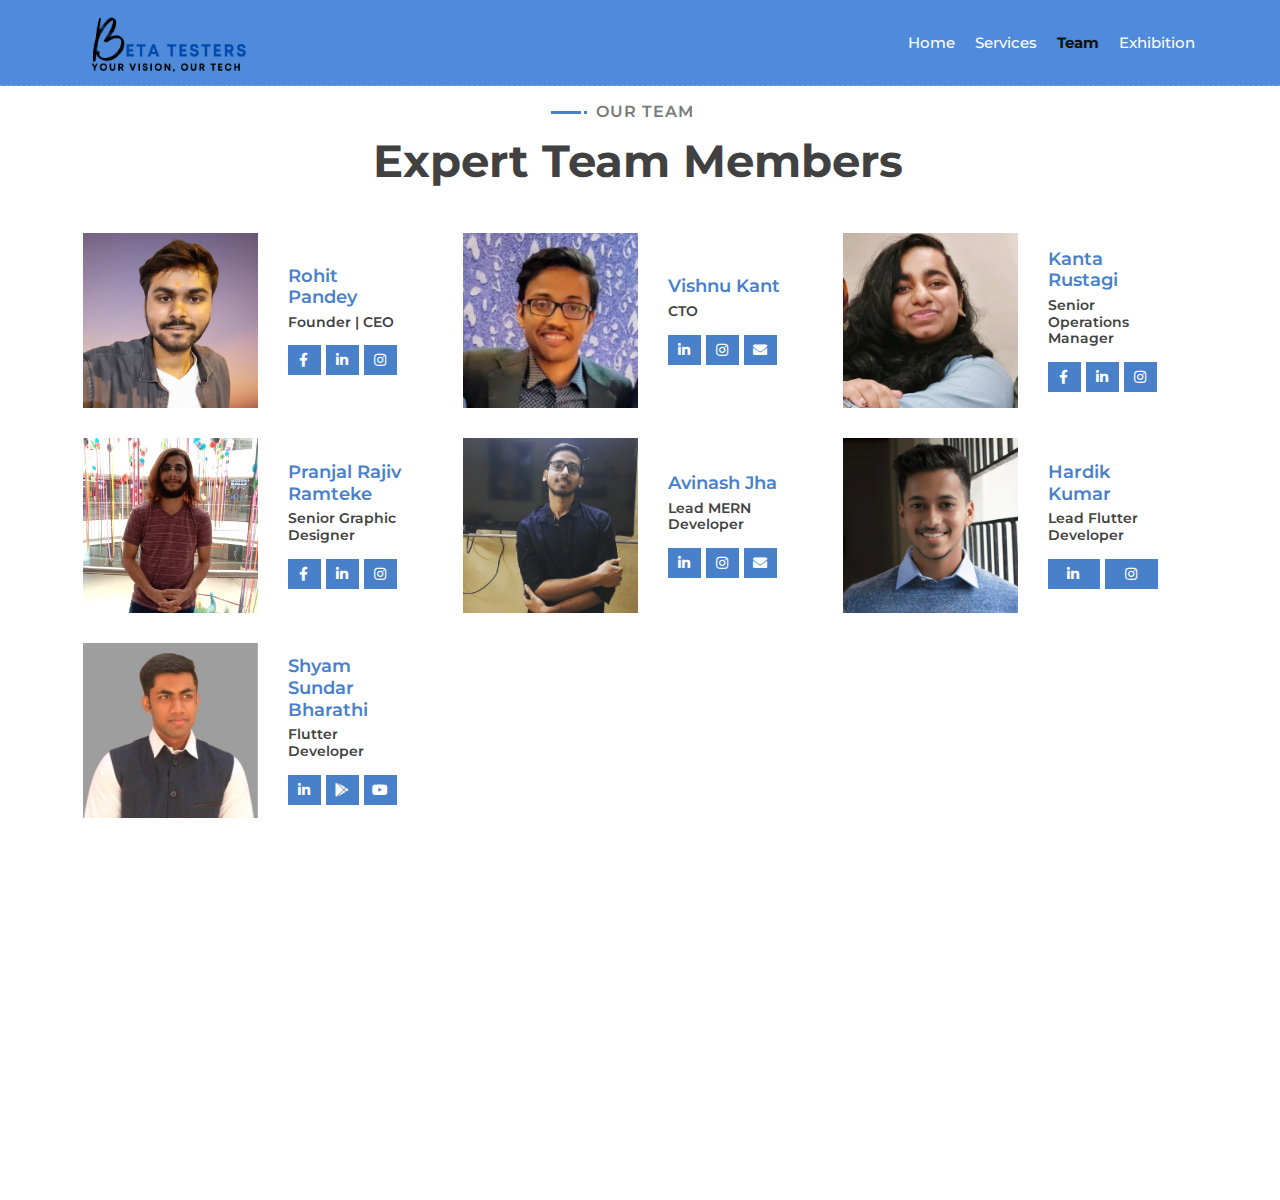
<file: team.html>
<!DOCTYPE html>
<html lang="en">

<head>
    <meta charset="utf-8">
    <title>Beta Testers | Team</title>
    <meta content="width=device-width, initial-scale=1.0" name="viewport">
    <meta content="Beta Testers" name="keywords">
    <meta content="Beta Testers" name="description">

    <!-- Favicon -->
    <link href="img/favicon.ico" rel="icon">

    <!-- Google Font -->
    <link href="https://fonts.googleapis.com/css2?family=Montserrat:wght@300;400;500;600;700&display=swap" rel="stylesheet">

    <!-- CSS Libraries -->
    <link href="https://stackpath.bootstrapcdn.com/bootstrap/4.4.1/css/bootstrap.min.css" rel="stylesheet">
    <link href="https://cdnjs.cloudflare.com/ajax/libs/font-awesome/5.10.0/css/all.min.css" rel="stylesheet">
    <link href="lib/animate/animate.min.css" rel="stylesheet">
    <link href="lib/owlcarousel/assets/owl.carousel.min.css" rel="stylesheet">
    <link href="lib/lightbox/css/lightbox.min.css" rel="stylesheet">

    <!-- Template Stylesheet -->
    <link href="css/style.css" rel="stylesheet">
    <link rel="stylesheet" href="css/team.css">
</head>

<body data-spy="scroll" data-target=".navbar" data-offset="51">
    <!-- Nav Bar Start -->

    <section>
        <div class="navbar navbar-expand-lg bg-light navbar-light">
            <div class="container-fluid">
                <a href="index.html" class="navbar-brand"><img class="myicon" src="./img/myicon.png" alt="Beta Testers"></a>
                <button type="button" class="navbar-toggler" data-toggle="collapse" data-target="#navbarCollapse">
                    <span class="navbar-toggler-icon "></span>
                </button>

                <div class="collapse navbar-collapse justify-content-between" id="navbarCollapse">
                    <div class="navbar-nav ml-auto">
                        <a href="index.html" class="nav-item nav-link">Home</a>
                        <li><a href="#" class="nav-item nav-link">Services</a>
                            <ul class="submenu">
                                <li><a href="#">Web Development</a></li>
                                <li><a href="#">App Development</a></li>
                                <li><a href="#">Digital Marketing</a></li>
                                <li><a href="#">Content Writing</a></li>
                                <li><a href="#">Graphic Designing</a></li>
                                <li><a href="#">Video Editing</a></li>
                                <li><a href="#">Event Management</a></li>
                                <li><a href="#">Podcast</a></li>
                            </ul>
                        </li>
                        <a href="team.html" class="nav-item nav-link active"><b>Team</b></a>
                        <a href="gallery.html" class="nav-item nav-link ">Exhibition</a>
                        <!-- <a href="register.html" class="nav-item nav-link" style="color:black;">Register</a> -->
                    </div>
                </div>
            </div>
        </div>
    </section>

    <!-- Team Start -->
    <div class="team" id="team">
        <div class="container">
            <div class="section-header text-center wow zoomIn" data-wow-delay="0.1s">
                <p>Our Team</p>
                <h2>Expert Team Members</h2>
            </div>
            <div class="row">
                <div class="col-lg-4 wow fadeInUp" data-wow-delay="0.0s">
                    <div class="team-item">
                        <div class="team-img">
                            <img src="img/profile/1.jpg" alt="Image">
                        </div>
                        <div class="team-text">
                            <h2>Rohit Pandey</h2>
                            <h4>Founder | CEO</h4>
                            <div class="team-social">
                                <a class="btn1" href="https://www.facebook.com/profile.php?id=100046174220587"><i class="fab fa-facebook-f"></i></a>
                                <a class="btn1" href="https://www.linkedin.com/in/rohit-pandey-1395121a4/"><i class="fab fa-linkedin-in"></i></a>
                                <a class="btn1" href="https://www.instagram.com/capt.sparrow01/"><i class="fab fa-instagram"></i></a>
                            </div>
                        </div>
                    </div>
                </div>
                <div class="col-lg-4 wow fadeInUp" data-wow-delay="0.0s">
                    <div class="team-item">
                        <div class="team-img">
                            <img src="img/profile/p01.jpeg" alt="Image">
                        </div>
                        <div class="team-text">
                            <h2>Vishnu Kant</h2>
                            <h4>CTO</h4>
                            <div class="team-social">
                                <a class="btn1" href="https://www.linkedin.com/in/kant-vishnu"><i class="fab fa-linkedin-in"></i></a>
                                <a class="btn1" href="https://www.instagram.com/vishnu.camarilla/"><i class="fab fa-instagram"></i></a>
                                <a class="btn1" href="mailto: viiiiishnu5249@gmail.com"><i class="fas fa-envelope"></i></a>
                            </div>
                        </div>
                    </div>
                </div>
                <div class="col-lg-4 wow fadeInUp" data-wow-delay="0.0s">
                    <div class="team-item">
                        <div class="team-img">
                            <img src="img/profile/p10.jpg" alt="Image">
                        </div>
                        <div class="team-text">
                            <h2>Kanta Rustagi</h2>
                            <h4>Senior Operations Manager</h4>
                            <div class="team-social">
                                <a class="btn1" href="https://www.facebook.com/kanta.rustagi"><i class="fab fa-facebook-f"></i></a>
                                <a class="btn1" href="https://www.linkedin.com/in/kanta-rustagi-24a6971b9/"><i class="fab fa-linkedin-in"></i></a>
                                <a class="btn1" href="https://www.instagram.com/kantarustagi/"><i class="fab fa-instagram"></i></a>
                            </div>
                        </div>
                    </div>
                </div>
                <!-- <div class="col-lg-4 wow fadeInUp" data-wow-delay="0.0s">
                    <div class="team-item">
                        <div class="team-img">
                            <img src="img/profile/p6.jpg" alt="Image">
                        </div>
                        <div class="team-text">
                            <h2>Tribhuvan Kumar Singh</h2>
                            <h4>Senior Advisor and Operations Manager</h4>
                            <div class="team-social">
                                <a class="btn1" href="https://www.facebook.com/bipul.singh.505960"><i class="fab fa-facebook-f"></i></a>
                                <a class="btn1" href="https://www.linkedin.com/in/bipul-singh-59888320b"><i class="fab fa-linkedin-in"></i></a>
                                <a class="btn1" href="mailto: bipulsingh8718@gmail.com"><i class="fas fa-envelope"></i></a>

                            </div>
                        </div>
                    </div>
                </div> -->
                <div class="col-lg-4 wow fadeInUp" data-wow-delay="0.0s">
                    <div class="team-item">
                        <div class="team-img">
                            <img src="img/profile/p11.jpg" alt="Image">
                        </div>
                        <div class="team-text">
                            <h2>Pranjal Rajiv Ramteke</h2>
                            <h4>Senior Graphic Designer</h4>
                            <div class="team-social">
                                <a class="btn1" href="https://www.facebook.com/prrt.ramteke"><i class="fab fa-facebook-f"></i></a>
                                <a class="btn1" href="https://www.linkedin.com/in/pranjal-rajiv-ramteke-b104a3197"><i class="fab fa-linkedin-in"></i></a>
                                <a class="btn1" href="https://www.instagram.com/nine_tails_of_uzumaki?r=nametag"><i class="fab fa-instagram"></i></a>

                            </div>
                        </div>
                    </div>
                </div>
                <!-- <div class="col-lg-4 wow fadeInUp" data-wow-delay="0.0s">
                    <div class="team-item">
                        <div class="team-img">
                            <img src="img/profile/p4.jpg" alt="Image">
                        </div>
                        <div class="team-text">
                            <h2>Shivani Golhani</h2>
                            <h4>Technical Content Writer</h4>
                            <div class="team-social">
                                <a class="btn1" href="https://www.facebook.com/shivani.golhani.338"><i class="fab fa-facebook-f"></i></a>
                                <a class="btn1" href="https://www.linkedin.com/in/shivani-golhani-8ab2261aa"><i class="fab fa-linkedin-in"></i></a>
                                <a class="btn1" href="https://www.instagram.com/golhanishivani/"><i class="fab fa-instagram"></i></a>
                            </div>
                        </div>
                    </div>
                </div> -->


                <div class="col-lg-4 wow fadeInUp" data-wow-delay="0.0s">
                    <div class="team-item">
                        <div class="team-img">
                            <img src="img/profile/p5.jpg" alt="Image">
                        </div>
                        <div class="team-text">
                            <h2>Avinash Jha</h2>
                            <h4>Lead MERN Developer</h4>
                            <div class="team-social">
                                <a class="btn1" href="https://www.linkedin.com/in/avinash-jha-ba47531b3/"><i class="fab fa-linkedin-in"></i></a>
                                <a class="btn1" href="https://www.instagram.com/_avinash1320/"><i class="fab fa-instagram"></i></a>
                                <a class="btn1" href="mailto: jhaavinash0118@gmail.com"><i class="fas fa-envelope"></i></a>

                            </div>
                        </div>
                    </div>
                </div>
                <div class="col-lg-4 wow fadeInUp" data-wow-delay="0.0s">
                    <div class="team-item">
                        <div class="team-img">
                            <img src="img/profile/p12.jpg" alt="Image">
                        </div>
                        <div class="team-text">
                            <h2>Hardik Kumar</h2>
                            <h4>Lead Flutter Developer</h4>
                            <div class="team-social">
                                <a class="btn1" href="https://www.linkedin.com/in/littleironical"><i class="fab fa-linkedin-in"></i></a>
                                <a class="btn1" href="http://instagram.com/littleironical"><i class="fab fa-instagram"></i></a>
                            </div>
                        </div>
                    </div>
                </div>
                <div class="col-lg-4 wow fadeInUp" data-wow-delay="0.0s">
                    <div class="team-item">
                        <div class="team-img">
                            <img src="img/profile/p13.jpeg" alt="Image">
                        </div>
                        <div class="team-text">
                            <h2>Shyam Sundar Bharathi</h2>
                            <h4>Flutter Developer</h4>
                            <div class="team-social">
                                <a class="btn1" href="https://www.linkedin.com/in/shyam-sundar-bharathi/"><i class="fab fa-linkedin-in"></i></a>
                                <a class="btn1" href="https://play.google.com/store/apps/developer?id=Shyam+Sundar+Bharathi"><i class="fab fa-google-play"></i></a>
                                <a class="btn1" href="https://www.youtube.com/channel/UCPzsDFExFNHQ_weZiSC65tg"><i class="fab fa-youtube"></i></a>
                            </div>
                        </div>
                    </div>
                </div>
                <!-- <div class="col-lg-4 wow fadeInUp" data-wow-delay="0.0s">
                    <div class="team-item">
                        <div class="team-img">
                            <img src="img/profile/p14.jpg" alt="Image">
                        </div>
                        <div class="team-text">
                            <h2>Soumyadeep Ray</h2>
                            <h4>Event Manager</h4>
                            <div class="team-social">
                                <a class="btn1" href="https://www.facebook.com/anirudh.roy.315"><i class="fab fa-facebook-f"></i></a>
                                <a class="btn1" href="https://www.linkedin.com/in/soumyadeep-ray-b19386217"><i class="fab fa-linkedin-in"></i></a>
                                <a class="btn1" href="mailto: sonuray28031@gmail.com"><i class="fas fa-envelope"></i></a>

                            </div>
                        </div>
                    </div>
                </div> -->
                <!-- <div class="col-lg-4 wow fadeInUp" data-wow-delay="0.0s">
                    <div class="team-item">
                        <div class="team-img">
                            <img src="img/profile/p15.jpeg" alt="Image">
                        </div>
                        <div class="team-text">
                            <h2>Shivam Kumar</h2>
                            <h4>Event management</h4>
                            <div class="team-social">
                                <a class="btn1" href="https://www.facebook.com/profile.php?id=100041843514195"><i class="fab fa-facebook-f"></i></a>
                                <a class="btn1" href="https://www.linkedin.com/in/shivam-kumar-106283203"><i class="fab fa-linkedin-in"></i></a>
                                <a class="btn1" href="https://www.instagram.com/invites/contact/?i=1pz2r8gpq3yjr&utm_content=9vt9v8u"><i class="fab fa-instagram"></i></a>
                            </div>
                        </div>
                    </div>
                </div> -->
            </div>
        </div>
    </div>
    <!-- Team End -->


    <!-- Footer Start -->
    <div class="footer wow fadeIn" data-wow-delay="0.3s">
        <div class="container-fluid">
            <div class="container">
                <div class="footer-info">
                    <h2>Beta Testers</h2>
                    <h3>India</h3>
                    <div class="footer-menu">
                        <p>+91 7003154707</p>
                        <p><a href="mailto: contact@betatesters.tech" style="color: white;">contact@betatesters.tech</a></p>
                    </div>
                    <div class="footer-social">
                        <a href="https://www.facebook.com/Βeta-testers-106215631656859/"><i class="fab fa-facebook-f"></i></a>
                        <a href="https://www.youtube.com/channel/UCyopdatpBjJJxszp6H-HPlw"><i class="fab fa-youtube"></i></a>
                        <a href="https://instagram.com/b8a_testers?utm_medium=copy_link"><i class="fab fa-instagram"></i></a>
                        <a href="https://www.linkedin.com/company/beta-testers"><i class="fab fa-linkedin-in"></i></a>
                    </div>
                </div>
            </div>
            <div class="container copyright">
                <p>&copy; <a href="#">Beta Testers</a>, All Right Reserved</p>
            </div>
        </div>
    </div>
    <!-- Footer End -->


    <!-- Back to top button -->
    <a href="#" class="btn1 back-to-top"><i class="fa fa-chevron-up"></i></a>
    <!-- Pre Loader -->
    <div id="loader" class="show">
        <div class="loader"></div>
    </div>



    <!-- JavaScript Libraries -->
    <script src="https://code.jquery.com/jquery-3.4.1.min.js"></script>
    <script src="https://stackpath.bootstrapcdn.com/bootstrap/4.4.1/js/bootstrap.bundle.min.js"></script>
    <script src="lib/easing/easing.min.js"></script>
    <script src="lib/wow/wow.min.js"></script>
    <script src="lib/waypoints/waypoints.min.js"></script>
    <script src="lib/typed/typed.min.js"></script>
    <script src="lib/owlcarousel/owl.carousel.min.js"></script>
    <script src="lib/isotope/isotope.pkgd.min.js"></script>
    <script src="lib/lightbox/js/lightbox.min.js"></script>

    <!-- Contact Javascript File -->
    <script src="mail/jqBootstrapValidation.min.js"></script>
    <script src="mail/contact.js"></script>

    <!-- Template Javascript -->
    <script src="js/main.js"></script>
</body>

</html>
</file>
<file: css/style.css>
/*******************************/


/********* General CSS 
old: #EF233C
*********/


/*******************************/

body {
    color: #797979;
    background: #ffffff;
    font-family: 'Montserrat', sans-serif;
    width: 100%;
}

h1,
h2,
h3,
h4,
h5,
h6 {
    color: #414141;
}

a {
    color: #313131;
    transition: .3s;
}

a:hover,
a:active,
a:focus {
    color: #1740a5;
    outline: none;
    text-decoration: none;
}

.btn1:focus,
.form-control:focus {
    box-shadow: none;
}

.container-fluid {
    max-width: 1366px;
}

.btn1 {
    padding: 12px 25px;
    font-size: 14px;
    font-weight: 600;
    letter-spacing: 1px;
    color: #ffffff;
    background: #4880ca;
    border: 2px solid transparent;
    border-radius: 0;
    box-shadow: inset 0 0 0 50px #4880ca;
    transition: ease-out 0.3s;
    -webkit-transition: ease-out 0.3s;
    -moz-transition: ease-out 0.3s;
}

.btn1:hover {
    color: #4880ca;
    background: transparent;
    box-shadow: inset 0 0 0 0 #4880ca;
    border-color: #4880ca;
}

#loader {
    position: fixed;
    top: 0;
    right: 0;
    bottom: 0;
    left: 0;
    display: flex;
    align-items: center;
    justify-content: center;
    background: #ffffff;
    opacity: 0;
    visibility: hidden;
    -webkit-transition: opacity .3s ease-out, visibility 0s linear .3s;
    -o-transition: opacity .3s ease-out, visibility 0s linear .3s;
    transition: opacity .3s ease-out, visibility 0s linear .3s;
    z-index: 999;
}

#loader.show {
    -webkit-transition: opacity .6s ease-out, visibility 0s linear 0s;
    -o-transition: opacity .6s ease-out, visibility 0s linear 0s;
    transition: opacity .6s ease-out, visibility 0s linear 0s;
    visibility: visible;
    opacity: 1;
}

#loader .loader {
    position: relative;
    width: 45px;
    height: 45px;
    border: 5px solid #dddddd;
    border-top: 5px solid #4880ca;
    border-radius: 50%;
    -webkit-animation: spin 2s linear infinite;
    animation: spin 2s linear infinite;
}

@-webkit-keyframes spin {
    0% {
        -webkit-transform: rotate(0deg);
    }
    100% {
        -webkit-transform: rotate(360deg);
    }
}

@keyframes spin {
    0% {
        transform: rotate(0deg);
    }
    100% {
        transform: rotate(360deg);
    }
}

.back-to-top {
    position: fixed;
    display: none;
    width: 44px;
    height: 44px;
    padding: 8px 0;
    text-align: center;
    line-height: 1;
    font-size: 22px;
    right: 15px;
    bottom: 15px;
    z-index: 9;
}

.back-to-top i {
    color: #ffffff;
}

.back-to-top:hover i {
    color: #414141;
}


/**********************************/


/*********** Nav Bar CSS **********/


/**********************************/

.navbar {
    position: relative;
    transition: .5s;
    z-index: 999;
}

.navbar.nav-sticky {
    position: fixed;
    top: 0;
    width: 100%;
    box-shadow: 0 2px 5px rgba(0, 0, 0, .3);
}

.navbar .navbar-brand {
    margin: 10px;
    /* font-size: 45px; */
    /* line-height: 0px; */
    /* font-weight: 700; */
    /* letter-spacing: 2px; */
    transition: .5s;
}

.navbar .navbar-brand img {
    width: 100%;
    height: 110px;
    margin-bottom: -35px;
    margin-top: -40px;
    margin-left: -10px;
}

.navbar .dropdown-menu {
    margin-top: 0px;
    border: 0;
    border-radius: 0;
    background: #f8f9fa;
}


/*******************/

#slideshow {
    margin: 50px auto;
    position: relative;
    width: 240px;
    height: 240px;
    padding: 10px;
    box-shadow: 0 0 20px rgba(0, 0, 0, 0.4);
}

#slideshow>div {
    position: absolute;
    top: 10px;
    left: 10px;
    right: 10px;
    bottom: 10px;
}


/* ********************************************* */

@media (min-width: 992px) {
    .navbar {
        position: absolute;
        width: 100%;
        padding: 30px 60px;
        background: transparent !important;
        border-bottom: 1px dashed rgba(256, 256, 256, .2);
        z-index: 9;
    }
    .navbar.nav-sticky {
        padding: 10px 60px;
        background: #ffffff !important;
    }
    .navbar .navbar-brand {
        color: #ffffff;
    }
    .navbar.nav-sticky .navbar-brand {
        color: #4880ca;
    }
    .navbar-light .navbar-nav .nav-link,
    .navbar-light .navbar-nav .nav-link:focus {
        padding: 10px 10px 8px 10px;
        color: #ffffff;
        font-size: 15px;
        font-weight: 500;
    }
    .navbar-light.nav-sticky .navbar-nav .nav-link,
    .navbar-light.nav-sticky .navbar-nav .nav-link:focus {
        color: #414141;
    }
    .navbar-light .navbar-nav .nav-link:hover,
    .navbar-light .navbar-nav .nav-link.active {
        color: #111111;
    }
    .navbar-light.nav-sticky .navbar-nav .nav-link:hover,
    .navbar-light.nav-sticky .navbar-nav .nav-link.active {
        color: #4880ca;
    }
}

@media (max-width: 991.98px) {
    .navbar {
        padding: 15px;
        background: #ffffff !important;
    }
    .navbar .navbar-brand {
        color: #4880ca;
    }
    .navbar .navbar-nav {
        margin-top: 15px;
    }
    .navbar a.nav-link {
        padding: 5px;
    }
    .navbar .dropdown-menu {
        box-shadow: none;
    }
}


/*******************************/


/********** Hero CSS ***********/


/*******************************/

.hero {
    position: relative;
    width: 100%;
    margin-bottom: 45px;
    padding: 120px 0 0 0;
    overflow: hidden;
    background: linear-gradient(rgba(71, 115, 238, 0.95), rgba(54, 167, 243, 0.95)), url(../img/hero-bg.jpg);
    background-position: center;
    background-repeat: no-repeat;
    background-size: cover;
}

.hero .container-fluid {
    padding: 0;
}

.hero .hero-image {
    position: relative;
    text-align: right;
    padding-right: 75px;
}

.hero .hero-image img {
    max-width: 80%;
    max-height: 80%;
}

.hero .hero-content {
    position: relative;
    padding-left: 75px;
    display: flex;
    align-items: flex-start;
    justify-content: center;
    flex-direction: column;
}

.hero .hero-text p {
    color: #ffffff;
    font-size: 25px;
    font-weight: 600;
    margin-bottom: 15px;
}

.hero .hero-text h1 {
    color: #ffffff;
    font-size: 60px;
    font-weight: 700;
    letter-spacing: 3px;
    margin-bottom: 15px;
}

.hero .hero-text h2 {
    display: inline-block;
    margin: 0;
    height: 35px;
    color: #ffffff;
    font-size: 35px;
    font-weight: 600;
}

.hero .hero-text .typed-text {
    display: none;
}

.hero .hero-text .typed-cursor {
    font-size: 35px;
    font-weight: 300;
    color: #ffffff;
}

.hero .hero-btn1 .btn1 {
    margin-top: 35px;
    color: #4880ca;
    background: #ffffff;
    box-shadow: inset 0 0 0 50px #ffffff;
}

.hero .hero-btn1 .btn1:hover {
    color: #ffffff;
    background: transparent;
    box-shadow: inset 0 0 0 0 #ffffff;
    border-color: #ffffff;
}

.hero .hero-btn1 .btn1:first-child {
    margin-right: 10px;
}

@media (max-width: 991.98px) {
    .hero {
        padding-top: 60px;
    }
    .hero .hero-content {
        padding: 0 15px;
    }
    .hero .hero-text p {
        font-size: 20px;
    }
    .hero .hero-text h1 {
        font-size: 45px;
    }
    .hero .hero-text h2 {
        font-size: 25px;
        height: 25px;
    }
    .hero .hero-btn1 .btn1 {
        padding: 12px 30px;
        letter-spacing: 1px;
    }
}

@media (max-width: 767.98px) {
    .hero {
        padding-top: 60px;
        padding-bottom: 60px;
    }
    .hero,
    .hero .hero-text,
    .hero .hero-btn1 {
        width: 100%;
        text-align: center;
    }
    .hero .hero-text p {
        font-size: 18px;
    }
    .hero .hero-text h1 {
        font-size: 35px;
    }
    .hero .hero-text h2 {
        font-size: 22px;
        height: 22px;
    }
    .hero .hero-btn1 .btn1 {
        padding: 10px 15px;
        letter-spacing: 1px;
    }
}

@media (max-width: 575.98px) {
    .hero .hero-text p {
        font-size: 16px;
    }
    .hero .hero-text h1 {
        font-size: 30px;
    }
    .hero .hero-text h2 {
        font-size: 18px;
        height: 18px;
    }
    .hero .hero-btn1 .btn1 {
        padding: 8px 10px;
        letter-spacing: 0;
    }
}


/*******************************/


/******* Section Header ********/


/*******************************/

.section-header {
    position: relative;
    margin-bottom: 45px;
}

.section-header p {
    display: inline-block;
    margin: 0 30px;
    margin-bottom: 10px;
    padding-left: 15px;
    position: relative;
    font-size: 16px;
    font-weight: 600;
    letter-spacing: 1px;
    text-transform: uppercase;
    background: #ffffff;
}

.section-header p::before {
    position: absolute;
    content: "";
    height: 3px;
    top: 11px;
    right: 0;
    left: -30px;
    background: #4880ca;
    z-index: -1;
}

.section-header p::after {
    position: absolute;
    content: "";
    width: 3px;
    height: 3px;
    top: 11px;
    left: 3px;
    background: #4880ca;
    z-index: 1;
}

.section-header h2 {
    margin: 0;
    position: relative;
    font-size: 45px;
    font-weight: 700;
}

@media (max-width: 767.98px) {
    .section-header h2 {
        font-size: 30px;
    }
}


/*******************************/


/********** About CSS **********/


/*******************************/

.about {
    position: relative;
    width: 100%;
    margin: -45px 0 45px 0;
}

.about .col-lg-6 {
    padding: 0;
}

.about .section-header {
    margin-bottom: 30px;
}

.about .about-img {
    position: relative;
    height: 100%;
}

.about .about-img img {
    position: relative;
    width: 100%;
    height: 100%;
    object-fit: cover;
}

.about .about-content {
    padding: 0 60px;
}

.about .about-text p {
    font-size: 16px;
}

.about .skills {
    margin-bottom: 30px;
}

.about .skill-name {
    margin-top: 15px;
}

.about .skill-name p {
    display: inline-block;
    margin-bottom: 5px;
    font-size: 16px;
    font-weight: 400;
}

.about .skill-name p:last-child {
    float: right;
}

.about .progress {
    height: 10px;
    border-radius: 10px;
    background: #dddddd;
}

.about .progress .progress-bar {
    width: 0px;
    background: #4880ca;
    border-radius: 10px;
    transition: 2s;
}

.about .about-text a.btn1 {
    margin-top: 15px;
}

@media (max-width: 991.98px) {
    .about .about-content {
        padding: 45px 15px 0 15px;
    }
}


/*******************************/


/******* Experience CSS ********/


/*******************************/

.experience {
    position: relative;
    padding: 45px 0 15px 0;
}

.experience .timeline {
    position: relative;
    width: 100%;
}

.experience .timeline::after {
    content: '';
    position: absolute;
    width: 2px;
    background: #4880ca;
    top: 0;
    bottom: 0;
    left: 50%;
    margin-left: -1px;
}

.experience .timeline .timeline-item {
    position: relative;
    background: inherit;
    width: 50%;
    margin-bottom: 30px;
}

.experience .timeline .timeline-item.left {
    left: 0;
    padding-right: 30px;
}

.experience .timeline .timeline-item.right {
    left: 50%;
    padding-left: 30px;
}

.experience .timeline .timeline-item::after {
    content: '';
    position: absolute;
    width: 16px;
    height: 16px;
    top: 48px;
    right: -8px;
    background: #ffffff;
    border: 2px solid #4880ca;
    border-radius: 16px;
    z-index: 1;
}

.experience .timeline .timeline-item.right::after {
    left: -8px;
}

.experience .timeline .timeline-item::before {
    content: '';
    position: absolute;
    width: 0;
    height: 0;
    top: 46px;
    right: 10px;
    z-index: 1;
    border: 10px solid;
    border-color: transparent transparent transparent #dddddd;
}

.experience .timeline .timeline-item.right::before {
    left: 10px;
    border-color: transparent #dddddd transparent transparent;
}

.experience .timeline .timeline-date {
    position: absolute;
    width: 100%;
    top: 44px;
    font-size: 16px;
    font-weight: 600;
    color: #4880ca;
    text-transform: uppercase;
    letter-spacing: 1px;
    z-index: 1;
}

.experience .timeline .timeline-item.left .timeline-date {
    text-align: left;
    left: calc(100% + 55px);
}

.experience .timeline .timeline-item.right .timeline-date {
    text-align: right;
    right: calc(100% + 55px);
}

.experience .timeline .timeline-text {
    padding: 30px;
    background: #ffffff;
    position: relative;
    border-right: 5px solid #dddddd;
    box-shadow: 0 0 60px rgba(0, 0, 0, .08);
}

.experience .timeline .timeline-item.right .timeline-text {
    border-right: none;
    border-left: 5px solid #dddddd;
}

.experience .timeline .timeline-text h2 {
    margin: 0 0 5px 0;
    font-size: 22px;
    font-weight: 600;
}

.experience .timeline .timeline-text h4 {
    margin: 0 0 10px 0;
    font-size: 16px;
    font-style: italic;
    font-weight: 400;
}

.experience .timeline .timeline-text p {
    margin: 0;
    font-size: 16px;
}

@media (max-width: 767.98px) {
    .experience .timeline::after {
        left: 8px;
    }
    .experience .timeline .timeline-item {
        width: 100%;
        padding-left: 38px;
    }
    .experience .timeline .timeline-item.left {
        padding-right: 0;
    }
    .experience .timeline .timeline-item.right {
        left: 0%;
        padding-left: 38px;
    }
    .experience .timeline .timeline-item.left::after,
    .experience .timeline .timeline-item.right::after {
        left: 0;
    }
    .experience .timeline .timeline-item.left::before,
    .experience .timeline .timeline-item.right::before {
        left: 18px;
        border-color: transparent #dddddd transparent transparent;
    }
    .experience .timeline .timeline-item.left .timeline-date,
    .experience .timeline .timeline-item.right .timeline-date {
        position: relative;
        top: 0;
        right: auto;
        left: 0;
        text-align: left;
        margin-bottom: 10px;
    }
    .experience .timeline .timeline-item.left .timeline-text,
    .experience .timeline .timeline-item.right .timeline-text {
        border-right: none;
        border-left: 5px solid #dddddd;
    }
}


/*******************************/


/********* Service CSS *********/


/*******************************/

.service {
    position: relative;
    width: 100%;
    padding: 45px 0 15px 0;
}

.service .service-item {
    position: relative;
    margin-bottom: 30px;
    display: flex;
    align-items: center;
    box-shadow: inset 0 0 0 0 transparent;
    transition: ease-out 0.5s;
}

.service .service-item:hover {
    box-shadow: inset 508px 0 0 0 #4880ca;
}

.service .service-icon {
    position: relative;
    width: 150px;
    min-height: 150px;
    display: flex;
    align-items: center;
    justify-content: center;
    border: 1px solid #4880ca;
    background: #ffffff;
}

.service .service-icon i {
    position: relative;
    font-size: 60px;
    color: #4880ca;
    transition: .3s;
}

.service .service-item:hover i {
    font-size: 75px;
}

.service .service-text {
    position: relative;
    width: calc(100% - 120px);
    padding: 0 30px;
}

.service .service-text h3 {
    margin-bottom: 10px;
    font-size: 20px;
    font-weight: 600;
    transition: 1s;
}

.service .service-text p {
    margin: 0;
    font-size: 16px;
    transition: 1s;
}

.service .service-item:hover .service-text h3,
.service .service-item:hover .service-text p {
    color: #ffffff;
}

@media (max-width: 575.98px) {
    .service .service-text h3 {
        font-size: 16px;
        margin-bottom: 5px;
    }
    .service .service-text p {
        font-size: 14px;
    }
}

.contact-social i {
    color: white;
    padding: 30px;
    text-shadow: 1px 1px 1px #ccc;
}

@media (max-width: 657px) {
    .contact-social i {
        padding: 5px;
        font-size: xxx-large;
    }
}


/*******************************/


/******** Portfolio CSS ********/


/*******************************/

.portfolio {
    position: relative;
    padding: 45px 0 15px 0;
}

.portfolio #portfolio-filter {
    padding: 0;
    margin: -15px -100px 25px -100px;
    list-style: none;
    font-size: 0;
    text-align: center;
}

.portfolio #portfolio-filter li {
    cursor: pointer;
    display: inline-block;
    margin: 5px;
    padding: 6px 12px;
    font-size: 14px;
    font-weight: 600;
    color: #ffffff;
    background: #4880ca;
    border: 2px solid transparent;
    border-radius: 0;
    box-shadow: inset 0 0 0 50px #4880ca;
    transition: ease-out 0.3s;
    -webkit-transition: ease-out 0.3s;
    -moz-transition: ease-out 0.3s;
}

.portfolio #portfolio-filter li:hover,
.portfolio #portfolio-filter li.filter-active {
    color: #4880ca;
    background: transparent;
    box-shadow: inset 0 0 0 0 #4880ca;
    border-color: #4880ca;
}

.portfolio .portfolio-item {
    position: relative;
}

.portfolio .portfolio-wrap {
    position: relative;
    width: 100%;
}

.portfolio .portfolio-img {
    position: relative;
    overflow: hidden;
}

.portfolio .portfolio-img img {
    position: relative;
    width: 100%;
    height: 100%;
    object-fit: cover;
    transform: scale(1.1);
    transition: .5s;
}

.portfolio .portfolio-item:hover img {
    margin-left: 15px;
}

.portfolio .portfolio-text {
    position: relative;
    height: 60px;
    width: calc(100% - 30px);
    margin: -30px 15px 30px 15px;
    display: flex;
    align-items: center;
    background: #ffffff;
    box-shadow: 0 0 15px rgba(0, 0, 0, .12);
}

.portfolio .portfolio-text h3 {
    width: calc(100% - 70px);
    font-size: 18px;
    font-weight: 600;
    margin: 0 0 0 15px;
    white-space: nowrap;
    overflow: hidden;
}

.portfolio .portfolio-text a.btn1 {
    width: 50px;
    height: 50px;
    padding: 0 0 2px 1px;
    display: flex;
    align-items: center;
    justify-content: center;
    font-size: 45px;
    font-weight: 100;
}

.portfolio .portfolio-item:hover a.btn1 {
    color: #4880ca;
    background: transparent;
    box-shadow: inset 0 0 0 0 #4880ca;
    border-color: #4880ca;
}

@media (max-width: 575.98px) {
    .portfolio #portfolio-filter {
        margin: -15px 0 25px 0;
    }
}


/*******************************/


/********* Banner CSS **********/


/*******************************/

.banner {
    position: relative;
    width: 100%;
    margin: 45px 0;
    padding: 90px 0;
    background: #4880ca;
}

.banner .container {
    max-width: 750px;
    text-align: center;
}

.banner .section-header {
    margin-bottom: 20px;
}

.banner .section-header p {
    color: #414141;
    background: transparent;
}

.banner .section-header p::after {
    display: none;
}

.banner .section-header h2 {
    color: #ffffff;
}

.banner .section-header h2 span {
    color: #414141;
    font-size: 50px;
}

.banner .banner-text p {
    font-size: 18px;
    color: #ffffff;
}

.banner .banner-text .btn1 {
    margin-top: 15px;
    color: #4880ca;
    background: #ffffff;
    box-shadow: inset 0 0 0 50px #ffffff;
}

.banner .banner-text .btn1:hover {
    color: #ffffff;
    background: transparent;
    box-shadow: inset 0 0 0 0 #ffffff;
    border-color: #ffffff;
}


/*******************************/


/********* Pricing CSS *********/


/*******************************/

.price {
    position: relative;
    width: 100%;
    padding: 45px 0 15px 0;
}

.price .row {
    padding: 0 15px;
}

.price .col-md-4 {
    padding: 0;
}

.price .price-item {
    position: relative;
    margin-bottom: 30px;
    background: #ffffff;
}

.price .featured-item {
    box-shadow: 0 0 30px rgba(0, 0, 0, .2);
    z-index: 1;
}

.price .price-header,
.price .price-body,
.price .price-footer {
    position: relative;
    text-align: center;
}

.price .price-header {
    padding: 45px 0 30px 0;
    color: #414141;
}

.price .price-item.featured-item .price-header {
    color: #4880ca;
}

.price .price-title h2 {
    font-size: 25px;
    font-weight: 400;
    text-transform: uppercase;
}

.price .price-prices h2 {
    font-size: 45px;
    font-weight: 700;
    margin-left: 10px;
}

.price .price-prices h2 small {
    position: absolute;
    font-size: 18px;
    font-weight: 400;
    margin-top: 9px;
    margin-left: -12px;
}

.price .price-prices h2 span {
    margin-left: 1px;
    font-size: 18px;
    font-weight: 400;
}

.price .price-item.featured-item h2 {
    color: #4880ca;
}

.price .price-body {
    padding: 0 0 20px 0;
}

.price .price-description ul {
    margin: 0;
    padding: 0;
    list-style: none;
}

.price .price-description ul li {
    padding: 0 0 20px 0;
}

.price .price-item .price-action {
    padding-bottom: 45px;
}

.price .price-item .price-action .btn1 {
    color: #ffffff;
    background: #414141;
    box-shadow: inset 0 0 0 50px #414141;
}

.price .price-item .price-action .btn1:hover {
    color: #414141;
    background: transparent;
    box-shadow: inset 0 0 0 0 #414141;
    border-color: #414141;
}

.price .price-item.featured-item .price-action .btn1 {
    color: #ffffff;
    background: #4880ca;
    box-shadow: inset 0 0 0 50px #4880ca;
}

.price .price-item.featured-item .price-action .btn1:hover {
    color: #4880ca;
    background: transparent;
    box-shadow: inset 0 0 0 0 #4880ca;
    border-color: #4880ca;
}


/*******************************/


/*********** Team CSS **********/


/*******************************/

.team {
    position: relative;
    width: 50%;
    padding: 0px 5px 75px 0px;
    padding-bottom: 120px;
    margin-left: -50px;
}

.ml4 {
    position: relative;
    font-weight: 700;
    font-size: 4.5em;
}

.ml4 .letters {
    position: absolute;
    margin: auto;
    left: 0;
    top: 0.3em;
    right: 0;
    opacity: 0;
}

.team .extra {
    margin-top: -130px;
}

.team .team-item {
    position: relative;
    background: #ffffff;
    margin-bottom: 30px;
    display: flex;
    align-items: center;
    justify-content: flex-start;
    box-shadow: inset 0 0 0 0 transparent;
    transition: ease-out 0.5s;
}

.team .team-img {
    position: relative;
    width: 80%;
    overflow: hidden;
}

.team .team-img img {
    position: relative;
    width: 100%;
    transition: .5s;
}

.team .team-text {
    position: relative;
    width: 50%;
    padding: 0 30px;
}

.team .team-text h2 {
    color: #4880ca;
    font-size: 18px;
    font-weight: 600;
    margin-bottom: 5px;
    transition: 1s;
}

.team .team-text h4 {
    font-size: 14px;
    font-weight: 600;
    margin-bottom: 15px;
    transition: 1s;
}

.team .team-social {
    position: relative;
    display: flex;
    align-items: center;
    justify-content: flex-start;
}

.team .team-social a.btn1 {
    width: 55px;
    height: 30px;
    padding: 0;
    display: flex;
    align-items: center;
    justify-content: center;
    font-size: 14px;
    font-weight: normal;
    margin-right: 5px;
}

.team .team-item:hover {
    box-shadow: inset 800px 0 0 0 #4880ca;
}

.team .team-item:hover .team-img img {
    transform: scale(1.2);
}

.team .team-item:hover .team-text h2,
.team .team-item:hover .team-text h4,
.team .team-item:hover .team-text p {
    color: #ffffff;
}

.team .team-item:hover .team-social a.btn1 {
    background: #fff;
}

.team .team-item:hover .team-social a.btn1:hover {
    border-color: #ffffff;
}

@media(max-width: 575.98px) {
    .team {
        width: 70%;
        padding: 0px 5px 75px 60px;
        /* padding-bottom: 120px; */
        margin-bottom: -35px;
        /* margin-right: -400px; */
    }
    .ml4 {
        font-weight: 200;
        font-size: 1.6em;
    }
    .team .team-text {
        padding: 0 15px;
    }
    .team .team-text h2 {
        font-size: 16px;
        margin-bottom: 0;
    }
    .team .team-text h4 {
        margin-bottom: 5px;
    }
    .team .team-text p {
        font-size: 14px;
        line-height: 18px;
        margin-bottom: 10px;
    }
    .team .extra {
        margin-top: 0px;
    }
}


/*******************************/


/******* Testimonial CSS *******/


/*******************************/

.testimonial {
    position: relative;
    margin: 45px 0;
    padding: 90px 0;
    background: #4880ca;
}

.testimonial .container {
    max-width: 900px;
}

.testimonial .testimonial-icon {
    margin-bottom: 45px;
    text-align: center;
}

.testimonial .testimonial-icon i {
    font-size: 60px;
    color: rgba(256, 256, 256, .5);
}

.testimonial .testimonial-item {
    position: relative;
    margin: 0 15px;
    text-align: center;
}

.testimonial .testimonial-img {
    position: relative;
    margin-bottom: 15px;
    z-index: 1;
}

.testimonial .testimonial-item img {
    margin: 0 auto;
    width: 120px;
    padding: 10px;
    border: 5px dotted #ffffff;
    border-radius: 100px;
}

.testimonial .testimonial-text {
    position: relative;
    margin-top: -70px;
    padding: 65px 35px 30px 35px;
    text-align: center;
    background: #ffffff;
    border-radius: 500px;
}

.testimonial .testimonial-item p {
    font-size: 18px;
    font-style: italic;
}

.testimonial .testimonial-text h3 {
    color: #4880ca;
    font-size: 18px;
    font-weight: 600;
    margin-bottom: 10px;
}

.testimonial .testimonial-text h4 {
    color: #666666;
    font-size: 14px;
    margin-bottom: 0;
}

.testimonial .owl-dots {
    margin-top: 15px;
    text-align: center;
}

.testimonial .owl-dot {
    display: inline-block;
    margin: 0 5px;
    width: 12px;
    height: 12px;
    border-radius: 50%;
    background: rgba(256, 256, 256, .5);
}

.testimonial .owl-dot.active {
    background: #ffffff;
}


/*******************************/


/********* Contact CSS *********/


/*******************************/

.contact {
    position: relative;
    width: 100%;
    margin: 45px 0;
    background: #4880ca;
}

.contact .container-fluid {
    background: url(../img/connow.png) left center no-repeat;
    background-size: 1000px;
}

.contact .contact-form {
    position: relative;
    padding: 90px 0 90px 45px;
    background: #4880ca;
}

.contact .contact-form input {
    color: #ffffff;
    padding: 15px 0;
    background: none;
    border-radius: 0;
    border: none;
    border-bottom: 1px solid rgba(256, 256, 256, .5);
}

.contact .contact-form textarea {
    color: #ffffff;
    height: 90px;
    padding: 15px 0;
    background: none;
    border-radius: 0;
    border: none;
    border-bottom: 1px solid rgba(256, 256, 256, .5);
}

.contact .contact-form .form-control::placeholder {
    color: #ffffff;
    opacity: 1;
}

.contact .contact-form .form-control:-ms-input-placeholder,
.contact .contact-form .form-control::-ms-input-placeholder {
    color: #ffffff;
}

.contact .contact-form .btn1 {
    margin-top: 35px;
    color: #4880ca;
    background: #ffffff;
    box-shadow: inset 0 0 0 50px #ffffff;
}

.contact .contact-form .btn1:hover {
    color: #ffffff;
    background: transparent;
    box-shadow: inset 0 0 0 0 #ffffff;
    border-color: #ffffff;
}

.contact .help-block ul {
    margin: 0;
    padding: 0;
    list-style-type: none;
    font-size: 14px;
    font-style: italic;
    color: #ffffff;
}

@media (max-width: 767.98px) {
    .contact .container-fluid {
        background: none;
    }
    .contact .contact-form {
        padding: 90px 0;
    }
}


/*******************************/


/*********** Blog CSS **********/


/*******************************/

.blog {
    position: relative;
    width: 100%;
    padding: 45px 0 15px 0;
}

.blog .blog-item {
    position: relative;
    margin-bottom: 30px;
}

.blog .blog-img {
    position: relative;
    width: 100%;
    overflow: hidden;
}

.blog .blog-img img {
    width: 100%;
    transition: .5s;
}

.blog .blog-item:hover img {
    transform: scale(1.1);
}

.blog .blog-text {
    position: relative;
    padding: 30px;
    border-right: 1px solid rgba(0, 0, 0, .07);
    border-bottom: 1px solid rgba(0, 0, 0, .07);
    border-left: 1px solid rgba(0, 0, 0, .07);
}

.blog .blog-text h2 {
    font-size: 25px;
    font-weight: 600;
}

.blog .blog-text p {
    margin-bottom: 10px;
}

.blog .blog-item a.btn1 {
    margin-top: 10px;
    padding: 8px 15px;
}

.blog .blog-item a.btn1 i {
    margin-left: 5px;
}

.blog .blog-meta {
    position: relative;
    display: flex;
    margin-bottom: 15px;
}

.blog .blog-meta p {
    margin: 0 10px 0 0;
    font-size: 13px;
}

.blog .blog-meta i {
    color: #414141;
    margin-right: 5px;
}

.blog .blog-meta p:last-child {
    margin: 0;
}


/*******************************/


/********* Footer CSS **********/


/*******************************/


/* .footer {
    position: relative;
    margin-top: 45px;
    background: #162841;
}

.footer .container-fluid {
    padding: 60px 0 0 0;
}

.footer .footer-info {
    position: relative;
    width: 100%;
    text-align: center;
}

.footer .footer-info h2 {
    margin-bottom: 20px;
    font-size: 30px;
    font-weight: 700;
    color: #ffffff;
}

.footer .footer-info h3 {
    margin-bottom: 25px;
    font-size: 22px;
    font-weight: 600;
    color: #ffffff;
}

.footer .footer-menu {
    width: 100%;
    display: flex;
    justify-content: center;
}

.footer .footer-menu p {
    color: #ffffff;
    font-size: 22px;
    font-weight: 600;
    line-height: 20px;
    padding: 0 15px;
    border-right: 1px solid #ffffff;
}

.footer .footer-menu p:last-child {
    border: none;
}

.footer .footer-social {
    position: relative;
    margin-top: 15px;
}

.footer .footer-social a {
    display: inline-block;
}

.footer .footer-social a i {
    margin-right: 15px;
    font-size: 20px;
    color: #ffffff;
    transition: .3s;
}

.footer .footer-social a:last-child i {
    margin: 0;
}

.footer .footer-social a:hover i {
    color: #414141;
}

.footer .copyright {
    position: relative;
    text-align: center;
    margin-top: 30px;
    padding-top: 25px;
    padding-bottom: 25px;
}

.footer .copyright::before {
    position: absolute;
    content: "";
    width: 50%;
    height: 1px;
    top: 0;
    left: 25%;
    background: rgba(256, 256, 256, .2);
}

.footer .copyright p {
    margin: 0;
    color: #ffffff;
}

.footer .copyright .col-md-6:last-child p {
    text-align: right;
}

.footer .copyright p a {
    color: #ffffff;
    font-weight: 600;
}

.footer .copyright p a:hover {
    color: #414141;
} */


/* 
@media (max-width: 575.98px) {
    .footer .footer-info h2 {
        margin-bottom: 20px;
        font-size: 20px;
        font-weight: 600;
    }
    .footer .footer-info h3 {
        margin-bottom: 20px;
        font-size: 16px;
    }
    .footer .footer-menu p {
        font-size: 14px;
        line-height: 16px;
        padding: 0 5px;
    }
} */


/* New Footer start */

.site-footer {
    background-color: #26272b;
    padding: 45px 0 20px;
    font-size: 15px;
    line-height: 24px;
    color: #737373;
}

.site-footer hr {
    border-top-color: #bbb;
    opacity: 0.5
}

.site-footer hr.small {
    margin: 20px 0
}

.site-footer h6 {
    color: #fff;
    font-size: 16px;
    text-transform: uppercase;
    margin-top: 5px;
    letter-spacing: 2px
}

.site-footer a {
    color: #737373;
}

.site-footer a:hover {
    color: #3366cc;
    text-decoration: none;
}

.footer-links {
    padding-left: 0;
    list-style: none
}

.footer-links li {
    display: block
}

.footer-links a {
    color: #737373
}

.footer-links a:active,
.footer-links a:focus,
.footer-links a:hover {
    color: #3366cc;
    text-decoration: none;
}

.footer-links.inline li {
    display: inline-block
}

.site-footer .social-icons {
    text-align: right
}

.site-footer .social-icons a {
    width: 40px;
    height: 40px;
    line-height: 40px;
    margin-left: 6px;
    margin-right: 0;
    border-radius: 100%;
    background-color: #33353d
}

.copyright-text {
    margin: 0
}

@media (max-width:991px) {
    .site-footer [class^=col-] {
        margin-bottom: 30px
    }
}

@media (max-width:767px) {
    .site-footer {
        padding-bottom: 0
    }
    .site-footer .copyright-text,
    .site-footer .social-icons {
        text-align: center
    }
}

.social-icons {
    padding-left: 0;
    margin-bottom: 0;
    list-style: none
}

.social-icons li {
    display: inline-block;
    margin-bottom: 4px
}

.social-icons li.title {
    margin-right: 15px;
    text-transform: uppercase;
    color: #96a2b2;
    font-weight: 700;
    font-size: 13px
}

.social-icons a {
    background-color: #eceeef;
    color: #818a91;
    font-size: 16px;
    display: inline-block;
    line-height: 44px;
    width: 44px;
    height: 44px;
    text-align: center;
    margin-right: 8px;
    border-radius: 100%;
    -webkit-transition: all .2s linear;
    -o-transition: all .2s linear;
    transition: all .2s linear
}

.social-icons a:active,
.social-icons a:focus,
.social-icons a:hover {
    color: #fff;
    background-color: #29aafe
}

.social-icons.size-sm a {
    line-height: 34px;
    height: 34px;
    width: 34px;
    font-size: 14px
}

.social-icons a.facebook:hover {
    background-color: #3b5998
}

.social-icons a.telegram:hover {
    background-color: #00aced
}

.social-icons a.linkedin:hover {
    background-color: #007bb6
}

.social-icons a.instagram:hover {
    background-color: #ea4c61
}

.social-icons a.youtube:hover {
    background-color: #ee0808
}

.social-icons a.gmail:hover {
    background-color: #c50000
}

@media (max-width:767px) {
    .social-icons li.title {
        display: block;
        margin-right: 0;
        font-weight: 600
    }
}


/* New Footer End */


/* ******** */

#popUpWindow {
    background: transparent;
}


/* Dropdown menu Services */
.submenu{
    position: absolute;
    width: 232px;
    box-sizing: border-box;
    overflow: hidden;
    display: none;
    list-style-type: none;
    margin: 0%;
    padding: 0%;
    /* visibility: hidden;
    opacity: 0;
    position: absolute;
    padding-left: 0;
    left: 0;
    display: none;
    background: white; */
}

.submenu li {
    position: relative;
    overflow: hidden;
    text-decoration:none;
    /* background-color: rgb(255, 255, 255); */
    /* background: transparent; */
    background-color: white;
    display: block;
    padding: 10px 15px;
    padding-left: 32px;
    
    /* border-left: 2.5px solid rgb(13, 13, 138);
    border-right: 2.5px solid rgb(13, 13, 138);
    border-bottom: 2.5px solid rgb(13, 13, 138); */
    width: 100%;
    /* clear: both;
    width: 100%;
    text-align: left;
    margin-bottom: 20px;
    border-style: none; */
}
.submenu li a{
    color: black;
}
/* .submenu>li::after {
    content: '';
    position: absolute;
    top: -125%;
    height: 100%;
    width: 100%;
    box-shadow: 0 0 50px rgba(23, 23, 26, 0.9);
} */
.submenu>li:first-child{
    padding-top: 30px;
}
.navbar-nav li:hover .submenu{
    display: block;
}
.submenu li:hover {
    text-align: justify;
    transform: scale(1.2);
}
.submenu li a:hover {
    padding-left: 12px;
    border-left: 2.5px solid #000000;
    transition: all 0.3s ease;
}
</file>
<file: css/team.css>
.team {
    width: 100%;
    padding-top: 100px;
    padding-left: 100px;
}

@media(max-width: 575.98px) {
    .team {
        width: 110%;
        padding-top: 20px;
        padding-left: 70px;
    }
}
.navbar {
    padding: 10px 60px;
    background: rgba(70, 133, 216, 0.95) !important;
}
</file>
